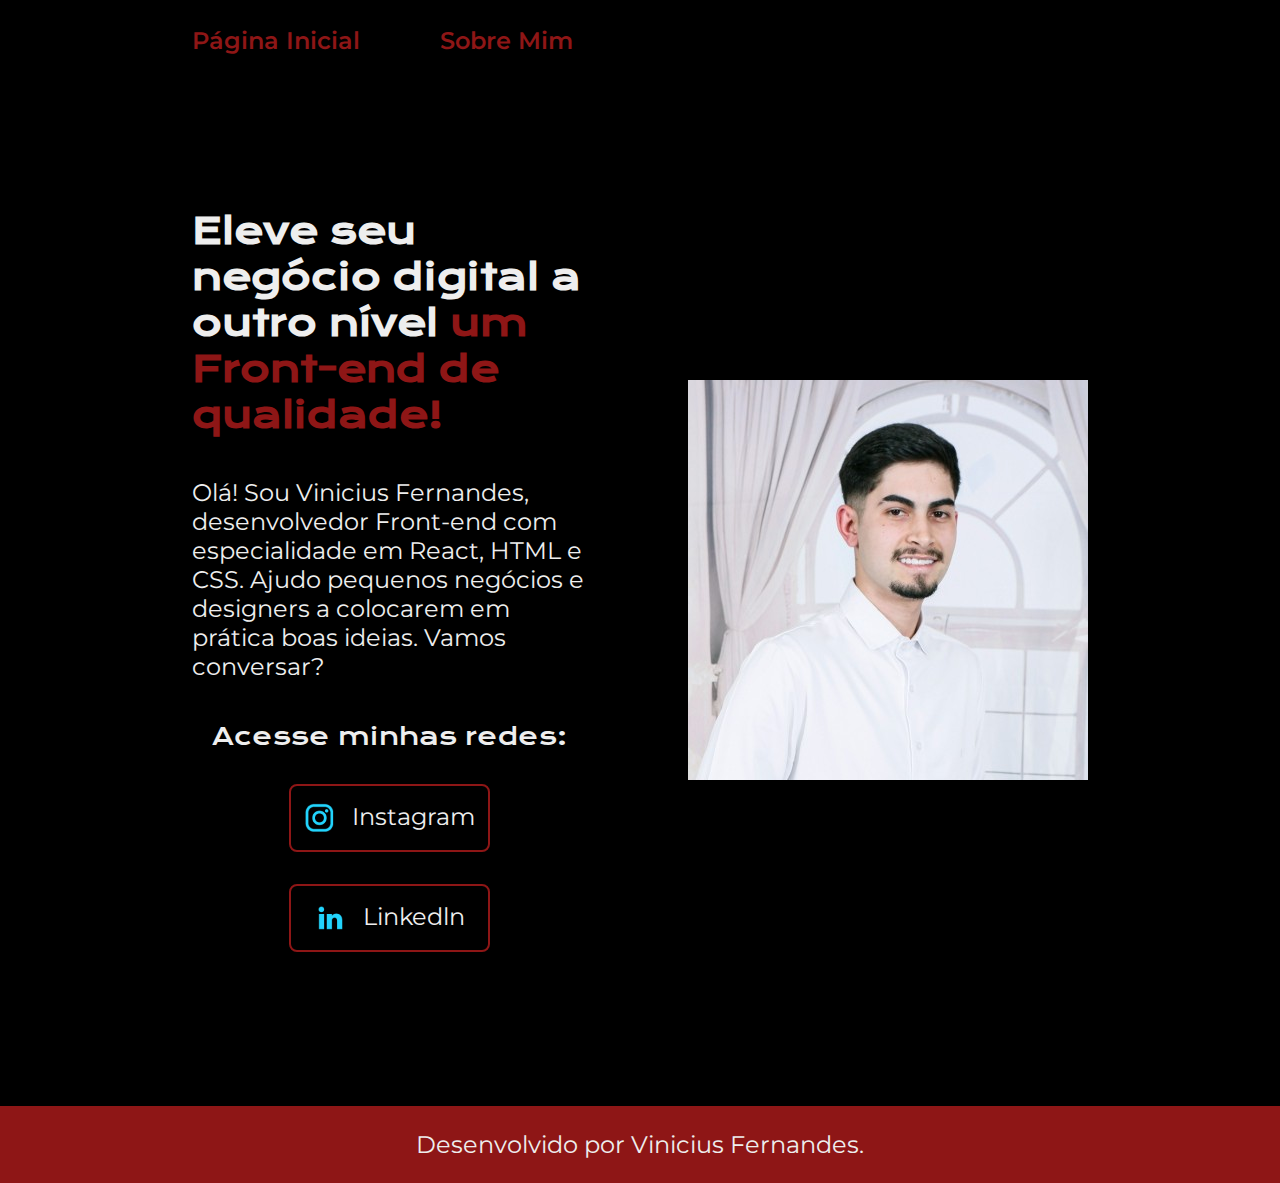
<file: index.html>
<!DOCTYPE html>
<html lang="pt-br">
<head>
    <meta charset="UTF-8">
    <meta name="viewport" content="width=device-width, initial-scale=1.0">
    <title>Portifólio</title>
    <link rel="stylesheet" href="style.css">
   
</head>

<body>
    <header class="cabecalho">
        <nav class="cabecalho__menu">
        <a class="cabecalho__menu__link" href="index.html">Página Inicial</a>
        <a class="cabecalho__menu__link" href="about.html">Sobre Mim</a>
        </nav>
    </header>
    <main class="apresentacao">
        <section class="apresentacao__conteudo">
            <h1 class="apresentacao__conteudo__titulo">Eleve seu negócio digital a outro nível <strong class="titulo-destaque">um Front-end de qualidade!</strong> </h1>
            <p class="apresentacao__conteudo__texto">Olá! Sou Vinicius Fernandes, desenvolvedor Front-end com especialidade em React, HTML e CSS. Ajudo pequenos negócios e designers a colocarem em prática boas ideias. Vamos conversar?</p>
            <div class="botao">
                <h2 class="titulo__botoes">Acesse minhas redes:</h2>
                <a class="botao__links" href="https://instagram.com/vinirfer">
                    
                    <img src="instagram.png" alt="logoinsta">Instagram
                
                </a>
                <a class="botao__links" href="https://www.linkedin.com/in/vinicius-fernandes-a0b9561a9/">
                    
                    <img src="linkedin.png" alt="logolinkeln">Linkedln



                </a>
            </div>
        </section>
        <img class="imagem" src="foto lnd.jpg" alt="foto vinicius">
    </main>
    <footer class="rodape">
        <p>Desenvolvido por Vinicius Fernandes.</p>
    </footer> 
</body>
</html>
</file>
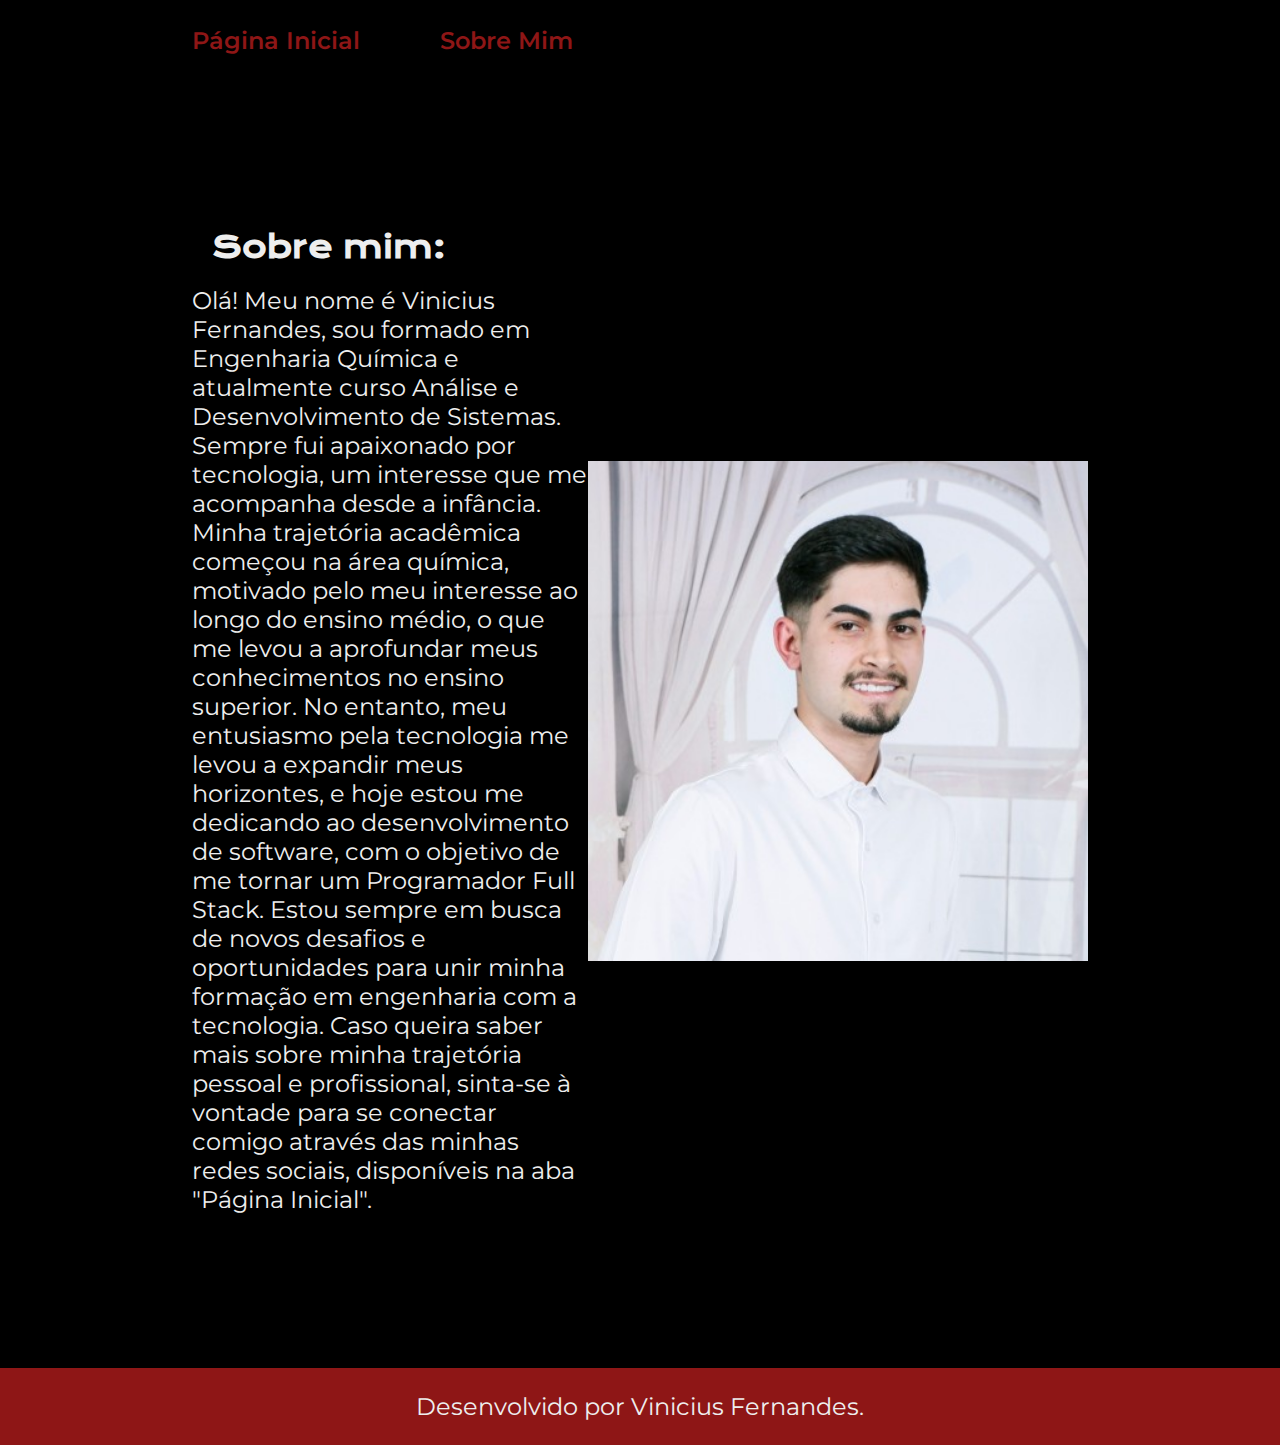
<file: about.html>
<!DOCTYPE html>
<html lang="pt-br">
<head>
    <meta charset="UTF-8">
    <meta name="viewport" content="width=device-width, initial-scale=1.0">
    <title></title>
    <link rel="stylesheet" href="style.css">
</head>
<body>
    <header class="cabecalho">
        <nav class="cabecalho__menu">
        <a class="cabecalho__menu__link" href="index.html">Página Inicial</a>
        <a class="cabecalho__menu__link" href="about.html">Sobre Mim</a>
        </nav>
    </header>
    <main class="about">
        <section class="about__conteudo">


        
        <h1 class="about__me__title">Sobre mim:</h1>
        <p class="apresentacao__conteudo__texto">Olá! Meu nome é Vinicius Fernandes, sou formado em Engenharia Química e atualmente curso Análise e Desenvolvimento de Sistemas. Sempre fui apaixonado por tecnologia, um interesse que me acompanha desde a infância.

            Minha trajetória acadêmica começou na área química, motivado pelo meu interesse ao longo do ensino médio, o que me levou a aprofundar meus conhecimentos no ensino superior. No entanto, meu entusiasmo pela tecnologia me levou a expandir meus horizontes, e hoje estou me dedicando ao desenvolvimento de software, com o objetivo de me tornar um Programador Full Stack.
            
            Estou sempre em busca de novos desafios e oportunidades para unir minha formação em engenharia com a tecnologia. Caso queira saber mais sobre minha trajetória pessoal e profissional, sinta-se à vontade para se conectar comigo através das minhas redes sociais, disponíveis na aba "Página Inicial".</p>

        </section>
        <img class="imagem__about" src="foto lnd.jpg" alt="foto vini">
    </main>
    
    <footer class="rodape">
        <p>Desenvolvido por Vinicius Fernandes.</p>
    </footer> 
</body>
</html>
</file>
<file: style.css>
@import url('https://fonts.googleapis.com/css2?family=Krona+One&family=Montserrat:ital,wght@0,100..900;1,100..900&display=swap');

:root{
--cor-principal: black;
--cor-secundaria: #EEEEEE;
--cor-terciaria: #8E1616;
--cor-hover: #D84040;
}

* {
    margin: 0;
    padding: 0;
}

body {
    box-sizing: border-box;
    background-color: var(--cor-principal);
    color: var(--cor-secundaria);

}

.cabecalho {
    padding: 2% 0 0 15%;
    
}

.cabecalho__menu {
    display: flex;
    gap: 80px;



}

.cabecalho__menu__link {
    font-family:"Montserrat", sans-serif; 
    font-size: 1.5rem;
    font-weight: 600;
    color: var(--cor-terciaria);
    text-decoration: none;

}



.titulo-destaque {

    color: var(--cor-terciaria);

}

.apresentacao {
    padding: 12% 15%;
    display: flex;
    align-items: center;
    justify-content: space-between;
    gap: 82px;

}

.imagem {
  
    width: 50%;
    
    
    

}

.apresentacao__conteudo {
    width: 50%;
    padding: 0 20px 0 0;
    display: flex;
    flex-direction: column;
    gap: 40px;
  
}

.apresentacao__conteudo__titulo {
    font-size: 2.25rem;
    font-family: "Krona One", sans-serif;   
}

.apresentacao__conteudo__texto {
    font-size: 1.5rem;
    font-family: "Montserrat", sans-serif;
    font-weight: 400;
}

.botao {
    text-decoration: none;
    display: flex;
    flex-direction: column;
    align-items: center;
    justify-content: space-between;
    gap: 32px; 

}

.botao__links {
    
    display: flex;
    justify-content: center;
    gap: 16px;
    border: 2px solid var(--cor-terciaria);
    width: 50%;
    text-align: center;
    border-radius: 8px;
    font-size: 1.5rem;
    padding: 16px 0px;
    font-family: "Montserrat", sans-serif;
    text-decoration: none;
    color: var(--cor-secundaria);
    


}

.titulo__botoes {
    font-weight: 400;   
    font-size: 1.5rem;
    font-family: "Krona One", sans-serif;  

}

.botao__links:hover{
    background-color: var(--cor-hover);
}

.rodape {
    display: flex;
    justify-content: center;
    background-color: var(--cor-terciaria);
    color: var(--cor-secundaria);
    font-family: "Montserrat", sans-serif;
    font-size: 1.5rem;
    font-weight: 400;
    padding: 24px;
}

.about {
    padding: 12% 15%;
    display: flex;
    align-items: center;
    justify-content: space-between;

}

.about__me__title {
    padding: 20px;
    font-size: 1.875rem;
    font-family: "Krona One", sans-serif;   
}

.imagem__about {
   
    width: 500px;
    height: 500px;
    
    

}

@media (max-width: 1200px) {

    .cabecalho {
        padding: 6%;
    }

    .cabecalho__menu {
        justify-content: center;
    }

    .apresentacao {
        flex-direction: column-reverse;
        padding: 5%;
    }

    .apresentacao__conteudo {
        width: auto;
    }

    
}
</file>
